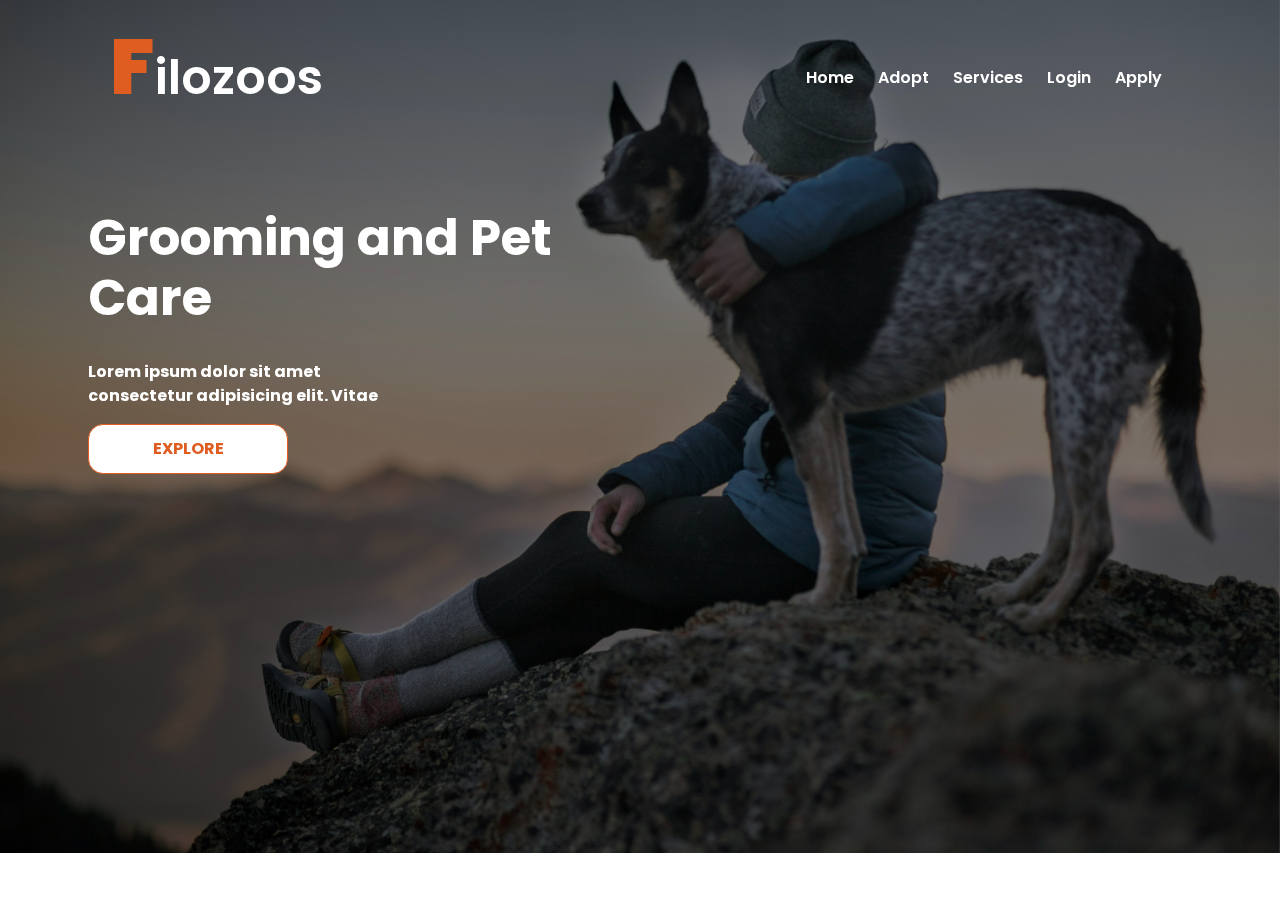
<file: index.html>
<!DOCTYPE html>
<html lang="en">
<head>
<meta charset="UTF-8">
<meta http-equiv="X-UA-Compatible" content="IE=edge">
<meta name="viewport" content="width=device-width, initial-scale=1.0">
<!-- Link Bootstrap CSS -->
<link href="https://cdn.jsdelivr.net/npm/bootstrap@5.3.3/dist/css/bootstrap.min.css" rel="stylesheet" integrity="sha384-QWTKZyjpPEjISv5WaRU9OFeRpok6YctnYmDr5pNlyT2bRjXh0JMhjY6hW+ALEwIH" crossorigin="anonymous">
<!-- <link rel="stylesheet" href5="https://cdn.jsdelivr.net/npm/bootstrap@4.5.3/dist/css/bootstrap.min.css"> -->
<!-- Link Style CSS -->
<link rel="stylesheet" href="css/adopt.css">
<link rel="preconnect" href="https://fonts.googleapis.com">
<link rel="preconnect" href="https://fonts.gstatic.com" crossorigin>
<link href="https://fonts.googleapis.com/css2?family=Poppins:ital,wght@0,100;0,200;0,300;0,400;0,500;0,600;0,700;0,800;0,900;1,100;1,200;1,300;1,400;1,500;1,600;1,700;1,800;1,900&display=swap" rel="stylesheet">
<title>website1</title>
</head>
<body style="overflow: hidden;">
    <!-- Navbar Section Start -->
<nav class="navbar navbar-expand-sm fixed-top">
    <a href="" class="navbar-brand"><span>F</span>ilozoos</a>
    <div>
        <ul class="navbar-nav">
            <li class="nav-item"><a href="index.html" class="nav-link">Home</a></li>
            <li class="nav-item"><a href="adopt.html" class="nav-link">Adopt</a></li>
            <li class="nav-item"><a href="hire.html" class="nav-link">Services</a></li>
            <li class="nav-item"><a href="log.html" class="nav-link">Login</a></li>
            <li class="nav-item"><a href="apply.html" class="nav-link">Apply</a></li>
        </ul>
    </div>
</nav>
<!-- Navbar Section End -->
<section>
    <div class="header">
        <div>
            <div class="img"></div>
                <div id="carouselExampleInterval" class="carousel slide" data-bs-ride="carousel">
                    <div class="carousel-inner">
                      <div class="carousel-item active" data-bs-interval="10000">
                        <img src="img/bg.jpg" class="d-block w-100" alt="..." style="height: 100%;">
                      </div>
                  </div>
            </div>
            <div class="Overlay"></div>
        </div>
        <div class="Content1">
            <h1>Grooming and Pet<br>Care
    </h1>
    <br>
    <p>Lorem ipsum dolor sit amet <br>consectetur adipisicing elit. Vitae</p>
   <a href="adopt.html">

       <button class="btn1">EXPLORE</button>
    </a>
           
        </div>
    </div>
</section>
</body>
</html>
</file>
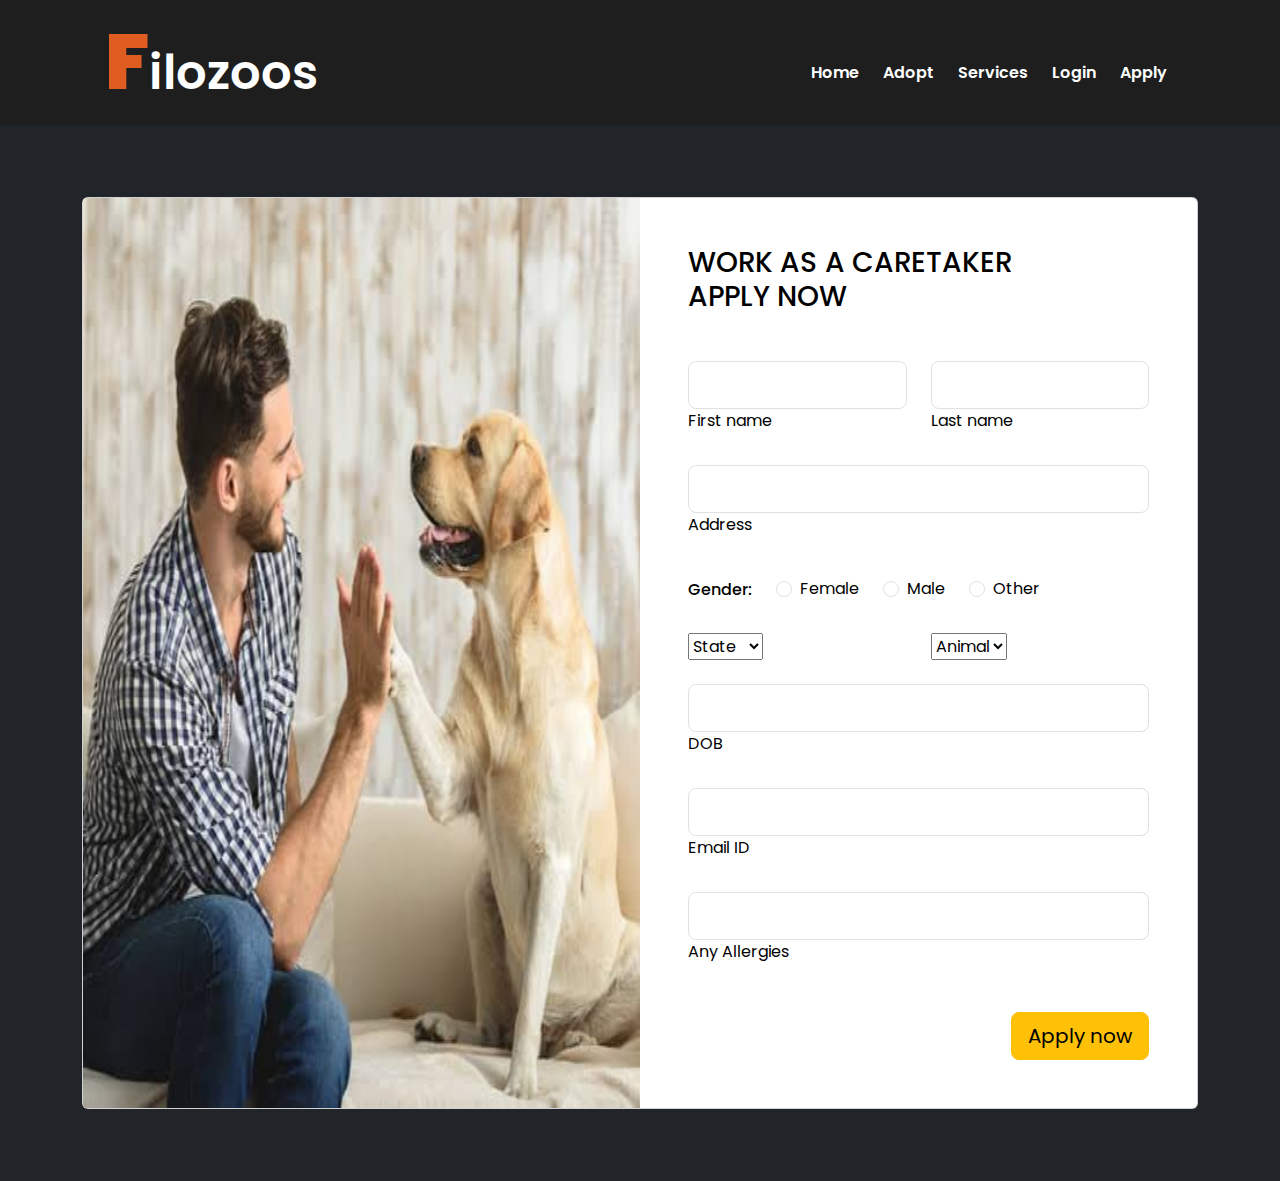
<file: apply.html>
<!DOCTYPE html>
<html lang="en">
<head>
    <meta charset="UTF-8">
    <meta name="viewport" content="width=device-width, initial-scale=1.0">
    <link href="https://cdn.jsdelivr.net/npm/bootstrap@5.3.3/dist/css/bootstrap.min.css" rel="stylesheet" integrity="sha384-QWTKZyjpPEjISv5WaRU9OFeRpok6YctnYmDr5pNlyT2bRjXh0JMhjY6hW+ALEwIH" crossorigin="anonymous">
    <link href="https://fonts.googleapis.com/css2?family=Poppins:ital,wght@0,100;0,200;0,300;0,400;0,500;0,600;0,700;0,800;0,900;1,100;1,200;1,300;1,400;1,500;1,600;1,700;1,800;1,900&display=swap" rel="stylesheet">
<link rel="stylesheet" href="css/adopt.css">
    <title>Document</title>
    <style>
        .card-registration .select-input.form-control[readonly]:not([disabled]) {
font-size: 1rem;
line-height: 2.15;
padding-left: .75em;
padding-right: .75em;
}
.card-registration .select-arrow {
top: 13px;
}
    </style>
    
</head>
<body>
        <!-- Navbar Section Start -->
<nav class="navbar navbar-expand-sm scroll">
    <a href="" class="navbar-brand"><span>F</span>ilozoos</a>
    <div>
        <ul class="navbar-nav">
            <li class="nav-item"><a href="index.html" class="nav-link">Home</a></li>
            <li class="nav-item"><a href="adopt.html" class="nav-link">Adopt</a></li>
            <li class="nav-item"><a href="hire.html" class="nav-link">Services</a></li>
            <li class="nav-item"><a href="log.html" class="nav-link">Login</a></li>
            <li class="nav-item"><a href="apply.html" class="nav-link">Apply</a></li>
        </ul>
    </div>
</nav>

<!-- Navbar Section End -->
<section class="h-100 bg-dark">
    <div class="container py-5 h-100">
      <div class="row d-flex justify-content-center align-items-center h-100">
        <div class="col">
          <div class="card card-registration my-4">
            <div class="row g-0">
              <div class="col-xl-6 d-none d-xl-block">
                <img src="img/a1.jpg"
                  alt="Sample photo" class="img-fluid"
                  style="border-top-left-radius: .25rem; border-bottom-left-radius: .25rem; height: 100%;" />
              </div>
              <div class="col-xl-6">
                <form>
                    <div class="card-body p-md-5 text-black">
                  <h3 class="mb-5 text-uppercase">Work As A CareTaker<br>Apply Now</h3>
  
                  <div class="row">
                    <div class="col-md-6 mb-4">
                      <div data-mdb-input-init class="form-outline">
                        <input type="text" id="form3Example1m" class="form-control form-control-lg" required />
                        <label class="form-label" for="form3Example1m">First name</label>
                      </div>
                    </div>
                    <div class="col-md-6 mb-4">
                      <div data-mdb-input-init class="form-outline">
                        <input type="text" id="form3Example1n" class="form-control form-control-lg" required />
                        <label class="form-label" for="form3Example1n">Last name</label>
                      </div>
                    </div>
                  </div>
  
                  <div data-mdb-input-init class="form-outline mb-4">
                    <input type="text" id="form3Example8" class="form-control form-control-lg" required/>
                    <label class="form-label" for="form3Example8">Address</label>
                  </div>
  
                  <div class="d-md-flex justify-content-start align-items-center mb-4 py-2">
  
                    <h6 class="mb-0 me-4">Gender: </h6>
  
                    <div class="form-check form-check-inline mb-0 me-4" >
                      <input class="form-check-input" type="radio" name="inlineRadioOptions" id="Gender"
                        value="option1"/>
                      <label class="form-check-label" for="femaleGender">Female</label>
                    </div>
  
                    <div class="form-check form-check-inline mb-0 me-4">
                      <input class="form-check-input" type="radio" name="inlineRadioOptions" id="Gender"
                        value="option2" />
                      <label class="form-check-label" for="maleGender">Male</label>
                    </div>
  
                    <div class="form-check form-check-inline mb-0">
                      <input class="form-check-input" type="radio" name="inlineRadioOptions" id="Gender"
                        value="option3" />
                      <label class="form-check-label" for="otherGender">Other</label>
                    </div>
  
                  </div>
  
                  <div class="row">
                    <div class="col-md-6 mb-4">
  
                      <select class="select">
                        <option value="1">State</option>
                        <option value="2">Punjab</option>
                        <option value="3">Delhi</option>
                        <option value="4">UP</option>
                      </select>
  
                    </div>
                    <div class="col-md-6 mb-4">
  
                      <select class="select">
                        <option value="1">Animal</option>
                        <option value="2">Dog</option>
                        <option value="3">Cat</option>
                        <option value="4">Rabbit</option>
                      </select>
  
                    </div>
                  </div>
  
                  <div data-mdb-input-init class="form-outline mb-4">
                    <input type="text" id="form3Example9" class="form-control form-control-lg" />
                    <label class="form-label" for="form3Example9">DOB</label>
                  </div>
  
                  <div data-mdb-input-init class="form-outline mb-4">
                    <input type="text" id="form3Example97" class="form-control form-control-lg" required/>
                    <label class="form-label" for="form3Example97">Email ID</label>
                  </div>
                  <div data-mdb-input-init class="form-outline mb-4">
                    <input type="text" id="form3Example97" class="form-control form-control-lg" />
                    <label class="form-label" for="form3Example97">Any Allergies</label>
                  </div>
  
  
                  <div class="d-flex justify-content-end pt-3">
                    <a href="index.html">
                    <button type="button" data-mdb-button-init data-mdb-ripple-init class="btn btn-warning btn-lg ms-2">Apply now</button></a>
                  </div>
                </div>
            </form>
              </div>
            </div>
            
          </div>
          
        </div>
      </div>
      
    </div>
  </section>
</body>
</html>
</file>
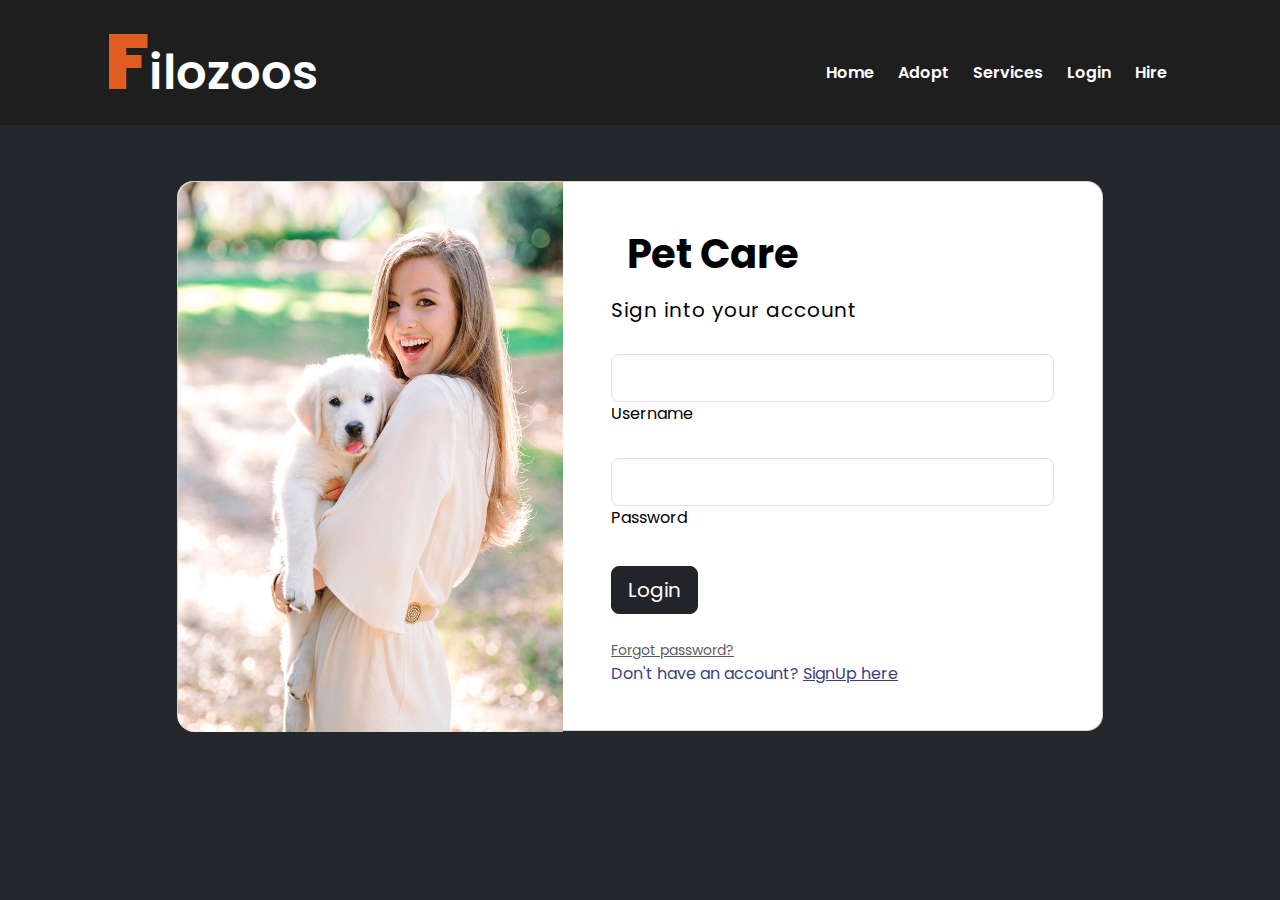
<file: log.html>
<!DOCTYPE html>
<html lang="en">
<head>
    <meta charset="UTF-8">
    <meta name="viewport" content="width=device-width, initial-scale=1.0">
    <link href="https://cdn.jsdelivr.net/npm/bootstrap@5.3.3/dist/css/bootstrap.min.css" rel="stylesheet" integrity="sha384-QWTKZyjpPEjISv5WaRU9OFeRpok6YctnYmDr5pNlyT2bRjXh0JMhjY6hW+ALEwIH" crossorigin="anonymous">
    <link href="https://fonts.googleapis.com/css2?family=Poppins:ital,wght@0,100;0,200;0,300;0,400;0,500;0,600;0,700;0,800;0,900;1,100;1,200;1,300;1,400;1,500;1,600;1,700;1,800;1,900&display=swap" rel="stylesheet">
<link rel="stylesheet" href="css/adopt.css">
    <title>Document</title>
    
</head>
<body style="background-color: #23282c;">
        <!-- Navbar Section Start -->
<nav class="navbar navbar-expand-sm scroll">
    <a href="" class="navbar-brand"><span>F</span>ilozoos</a>
    <div>
        <ul class="navbar-nav">
            <li class="nav-item"><a href="index.html" class="nav-link">Home</a></li>
            <li class="nav-item"><a href="adopt.html" class="nav-link">Adopt</a></li>
            <li class="nav-item"><a href="hire.html" class="nav-link">Services</a></li>
            <li class="nav-item"><a href="log.html" class="nav-link">Login</a></li>
            <li class="nav-item"><a href="apply.html" class="nav-link">Hire</a></li>
        </ul>
    </div>
</nav>
<br>

<!-- Navbar Section End -->
    <section>
        <br>
        <div class="container py-2 h-80">
          <div class="row d-flex justify-content-center align-items-center h-100">
            <div class="col col-xl-10">
              <div class="card" style="border-radius: 1rem; height: 550px;">
                <div class="row g-0">
                  <div class="col-md-6 col-lg-5 d-none d-md-block">
                    <img src="img/l1.jpg"
                      alt="login form" class="img-fluid" style="border-radius: 1rem 0 0 1rem; height: 550px;" />
                  </div>
                  <div class="col-md-6 col-lg-7 d-flex align-items-center">
                    <div class="card-body p-4 p-lg-5 text-black">
      
                      <form>
      
                        <div class="d-flex align-items-center mb-3 pb-1">
                          <i class="fas fa-cubes fa-2x me-3" style="color: #ff6219;"></i>
                          <span class="h1 fw-bold mb-0">Pet Care</span>
                        </div>
      
                        <h5 class="fw-normal mb-3 pb-3" style="letter-spacing: 1px;">Sign into your account</h5>
      
                        <div data-mdb-input-init class="form-outline mb-4">
                          <input type="email" id="form2Example17" class="form-control form-control-lg" />
                          <label class="form-label" for="form2Example17">Username</label>
                        </div>
      
                        <div data-mdb-input-init class="form-outline mb-4">
                          <input type="password" id="form2Example27" class="form-control form-control-lg" />
                          <label class="form-label" for="form2Example27">Password</label>
                        </div>
      
                        <div class="pt-1 mb-4">
                          <a href="index.html">
                          <button data-mdb-button-init data-mdb-ripple-init class="btn btn-dark btn-lg btn-block" type="button">Login</button></a>
                        </div>
      
                        <a class="small text-muted" href="#!">Forgot password?</a>
                        <p class="mb-5 pb-lg-2" id="signup" style="color: #393f81;">Don't have an account? <a href="register.html"
                            style="color: #393f81;">SignUp here</a></p>
                      </form>
      
                    </div>
                  </div>
                </div>
              </div>
            </div>
          </div>
        </div>
      </section>
</body>
</html>
</file>
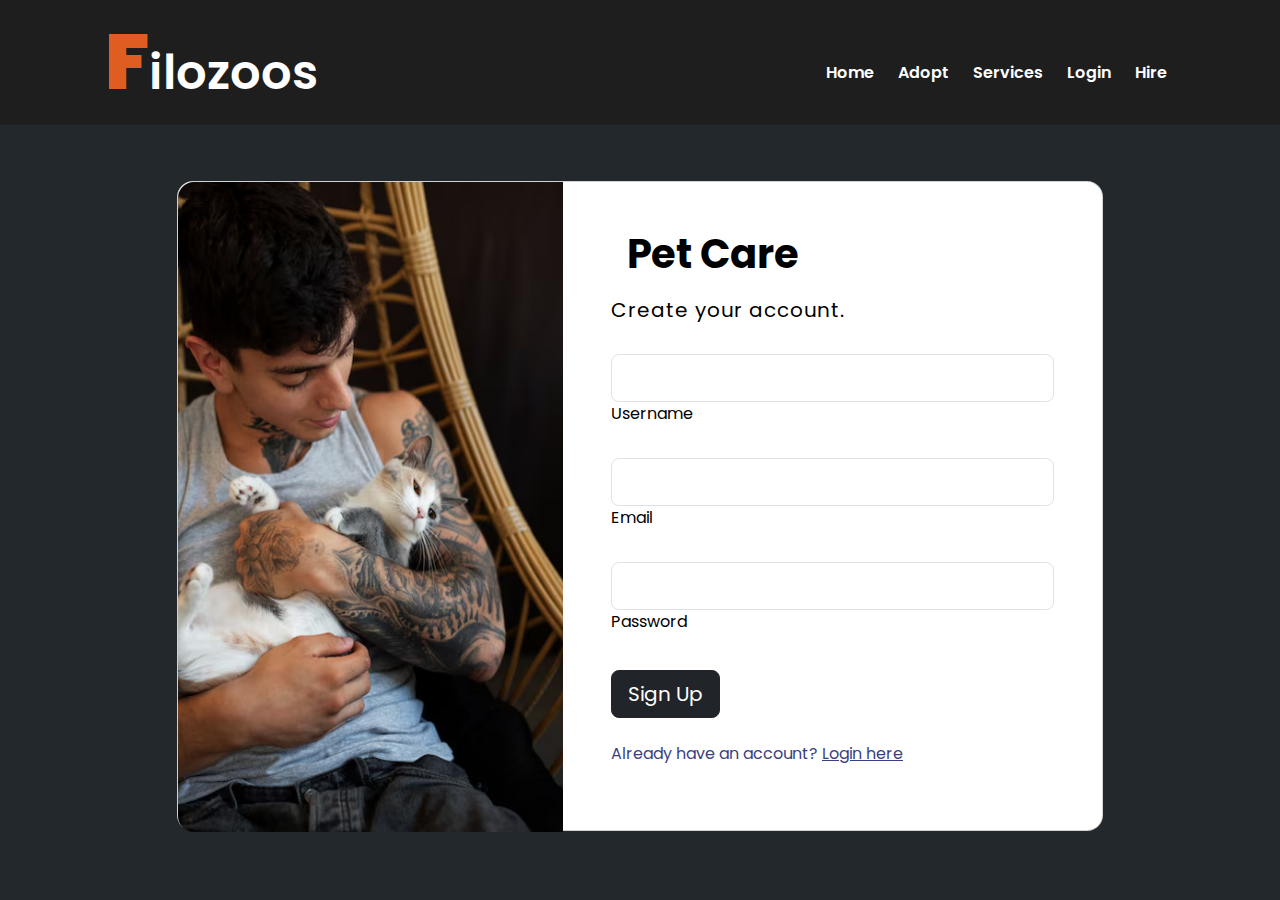
<file: register.html>
<!DOCTYPE html>
<html lang="en">
<head>
    <meta charset="UTF-8">
    <meta name="viewport" content="width=device-width, initial-scale=1.0">
    <link href="https://cdn.jsdelivr.net/npm/bootstrap@5.3.3/dist/css/bootstrap.min.css" rel="stylesheet" integrity="sha384-QWTKZyjpPEjISv5WaRU9OFeRpok6YctnYmDr5pNlyT2bRjXh0JMhjY6hW+ALEwIH" crossorigin="anonymous">
    <link href="https://fonts.googleapis.com/css2?family=Poppins:ital,wght@0,100;0,200;0,300;0,400;0,500;0,600;0,700;0,800;0,900;1,100;1,200;1,300;1,400;1,500;1,600;1,700;1,800;1,900&display=swap" rel="stylesheet">
<link rel="stylesheet" href="css/adopt.css">
    <title>Document</title>
    
</head>
<body style="background-color: #23282c;">
        <!-- Navbar Section Start -->
<nav class="navbar navbar-expand-sm scroll">
    <a href="" class="navbar-brand"><span>F</span>ilozoos</a>
    <div>
        <ul class="navbar-nav">
            <li class="nav-item"><a href="index.html" class="nav-link">Home</a></li>
            <li class="nav-item"><a href="adopt.html" class="nav-link">Adopt</a></li>
            <li class="nav-item"><a href="hire.html" class="nav-link">Services</a></li>
            <li class="nav-item"><a href="log.html" class="nav-link">Login</a></li>
            <li class="nav-item"><a href="apply.html" class="nav-link">Hire</a></li>
        </ul>
    </div>
</nav>
<br>

<!-- Navbar Section End -->
    <section>
        <br>
        <div class="container py-2 h-80">
          <div class="row d-flex justify-content-center align-items-center h-100">
            <div class="col col-xl-10">
              <div class="card" style="border-radius: 1rem; height: 650px;">
                <div class="row g-0">
                  <div class="col-md-6 col-lg-5 d-none d-md-block">
                    <img src="img/l1.avif"
                      alt="login form" class="img-fluid" style="border-radius: 1rem 0 0 1rem; height: 650px;" />
                  </div>
                  <div class="col-md-6 col-lg-7 d-flex align-items-center">
                    <div class="card-body p-4 p-lg-5 text-black">
      
                      <form>
      
                        <div class="d-flex align-items-center mb-3 pb-1">
                          <i class="fas fa-cubes fa-2x me-3" style="color: #ff6219;"></i>
                          <span class="h1 fw-bold mb-0">Pet Care</span>
                        </div>
      
                        <h5 class="fw-normal mb-3 pb-3" style="letter-spacing: 1px;">Create your account.</h5>
                        <div data-mdb-input-init class="form-outline mb-4">
                          <input type="text" id="form2Example18" class="form-control form-control-lg" />
                          <label class="form-label" for="form2Example18">Username</label>
                        </div>
      
                        <div data-mdb-input-init class="form-outline mb-4">
                          <input type="email" id="form2Example17" class="form-control form-control-lg" />
                          <label class="form-label" for="form2Example17">Email</label>
                        </div>
      
                        <div data-mdb-input-init class="form-outline mb-4">
                          <input type="password" id="form2Example27" class="form-control form-control-lg" />
                          <label class="form-label" for="form2Example27">Password</label>
                        </div>
      
                        <div class="pt-1 mb-4"><a href="index.html">
                          <button data-mdb-button-init data-mdb-ripple-init class="btn btn-dark btn-lg btn-block" type="button">Sign Up</button></a>
                        </div>
                        <p class="mb-5 pb-lg-2" id="signup" style="color: #393f81;">Already have an account? <a href="log.html"
                            style="color: #393f81;">Login here</a></p>
                      </form>
      
                    </div>
                  </div>
                </div>
              </div>
            </div>
          </div>
        </div>
      </section>
</body>
</html>
</file>
<file: css/adopt.css>
/* @import url("https://fonts.googleapis. com/css?family=Cormorant+Garamond:ital, wght@0,700;1,400;1,700&display=swap"); */
/*

"Poppins", serif;
*/
/* Global Variable */
/* .root{
    --main: #df5d21;
    --black: #000;
    --white: #fff;
    --box_shadow: 20px 20px 20px -20px rgba(7, 7, 7, 0.6),
    inset 30px 30px 30px -30px rgba(0,0,0);
} */

* {
    margin: 0;
    padding: 0;
    box-sizing: border-box;
    font-family: 'Poppins',sans-serif;
}

*::selection{
    background:#df5d21;
    color:#fff
}
html::-webkit-scrollbar{
    width: 10px;
}
html::-webkit-scrollbar-thumb{
    background: #df5d21;
}
html::-webkit-scrollbar-track{
    background: #333;
}
.btn1{
    padding: 8px 25px;
    border:1px solid #df5d21;
    color:#df5d21;
    font-weight: bold;
    outline:none;
    border-radius: 15px;
    position: relative;
    transition:0.3s;
    z-index: 1;
}
.btn1:hover{
    color:#fff;
}
.btn1::after{
    content:"";
    background: #df5d21;
    color: #fff;
    top: 0;
    left: 0;
    height: 100%;
    width: 0px;
    display:block;
    z-index:-1;
    position: absolute;
    border-radius: 15px;
    transition:0.7s;
}
.btn1:hover::after{
    width:100%;
}
.content{
    text-align: center;
    margin:80px auto;
}
.content h6{
    font-weight: 600;
    font-family: "Poppins", serif;
    font-size: 4em;
}
.content h6::after{
    content:"";
    background: #df5d21;
    height:3px;
    width: 400px;
    display: block;
    position:absolute;
    margin-left: 360px;
}
.content h6 span{
    font-size: 1.6em;
    color: #df5d21;
    font-weight: 900;
}
/* Navbar Section Start */

.navbar {
    padding: 10px;
    display: flex;
    justify-content: space-between;
    transition: 0.3s;

}
.navbar.scroll{
    padding: 5px;
    background: rgb(30,30,30);

}
.navbar-brand {
    font-weight: 600;
    font-size: 3em;
    color:#fff;
    padding: 0px 100px;
    font-family:"Poppins", serif;
}
.navbar-brand span {
    font-weight: 900;
    font-size: 1.6em;
    color:#df5d21;
}
        
.navbar-nav {
    padding: 0px 100px;
    margin-top: 20px;
    color:#fff;
}
        
.nav-link {
    color:#fff;
    font-weight: 600;
    margin-left: 8px;
    border-radius: 15px;
}
.nav-link.active,.nav-link:hover {
    background:#df5d21;
    color: #fff;
    border-radius: 15px;
}
/* Navbar Section End */
/* Header Section Start */

.header {
    margin: 0;
    padding: 0;
    position : relative;
}
.header .img {
    position: relative;
}
.header img {
    height: 80vh;
    width: 100%;
    object-fit: cover;   
}
.header .Overlay {
    position: absolute;
    top: 0;
    left: 0;
    height: 100%;
    width: 100%;
    background:#000;
    opacity: 0.5;
}
.header .Content {
    position: absolute;
    top: 90%;
    left: 50%;
    transform: translate(-50%,-50%);
    z-index: 2;
}
.header .Content1 {
    position: absolute;
    top: 40%;
    left: 25%;
    transform: translate(-50%,-50%);
    z-index: 2;
}
.header .Content1 h1{
    color:#fff;
    font-family: "Poppins", serif;;
    font-weight: bold;
    font-size: 50px;
}
.header .Content1 p{
    color:#fff;
    font-family: "Poppins", serif;;
    font-weight: bold;
}
.header .Content1 .btn1{
    background: #fff;
    width: 200px;
    height: 50px;
}
    
.header .Content input {
    border: none;
    outline: none;
    border-radius: 15px;
    text-align: center;
    font-size: 20px;
    padding: 8px 25px;
    background: none;
    color:#fff; 
    border:2px solid #fff;
    font-family:"Poppins", serif;;
}
.header .Content input::placeholder{
    color:#fff;
    font-family: "Poppins", serif;

}

/* Header Section End */
.adopt{
    margin:100px auto;
}
.adopt .box{
    box-shadow:20px 20px 20px -20px rgba(7, 7, 7, 0.6),
    inset 30px 30px 30px -30px rgba(0,0,0);
    padding:20px;
    text-align: center;
    cursor: pointer;
}
.adopt .box h5{
    font-weight: bold;
    font-family: "Poppins", serif;
    margin: 10px;
}
.adopt .btn1{
    margin: 10px auto;
    width: 100%;
    background: #fff;
}
.adopt .row{
    margin:100px auto;
}
.adopt .mid{
    margin-top: 100px;
}
/* second header */
.second_header {
    margin-bottom: 200px;
    position: relative;
}
.second_header .img {
    position: relative;
}
.second_header img {
    height: 70vh;
    width: 100%;
    object-fit: cover;
}
    
.second_header .Overlay {
    position: absolute;
    top: 0;
    left: 0;
    height: 100%;
    width: 100%;
    background: #000;
    opacity: 0.5;
}
.second_header .Content {
    position: absolute;
    top: 50%;
    left: 50%;
    transform: translate(-50%,-50%);
    text-align: center;
    color: #fff;
    font-family:"Poppins", serif;
}
    
.second_header .Content h6 {
    font-size: 60px;
    font-weight: 700;
}
    
.second_header .Content h6 span{
    font-size: 75px;
    color: #df5d21;
    font-weight: 800;
}
    
    /* Second Header Section End */

/* .buy section start */
.buy{
    margin-bottom:200px;
}

.buy img{
    height: 230px;
}
.buy .box{
    text-align: center;
    box-shadow:20px 20px 20px -20px rgba(7, 7, 7, 0.6),
    inset 30px 30px 30px -30px rgba(0,0,0);
    padding:20px;
    cursor: pointer;
    margin-bottom: 80px;
    border-bottom-left-radius: 25%;
    border-bottom-right-radius: 25%;
}
.buy .btn1{
    margin: 10px auto;
    width: 210px;
    background: #fff;
}
.adopt .box h5{
    font-weight: bold;
    font-family: "Poppins", serif;
    margin: 10px;
}

.lost p{
    padding: 20px;
}
/* buy section end */
/* footer start */
footer{
    padding: 20px;
    text-align: center;
    background: #df5d21;
}
footer a{
    font-weight: 600;
    color: #fff;
    text-decoration: none;
}
</file>
